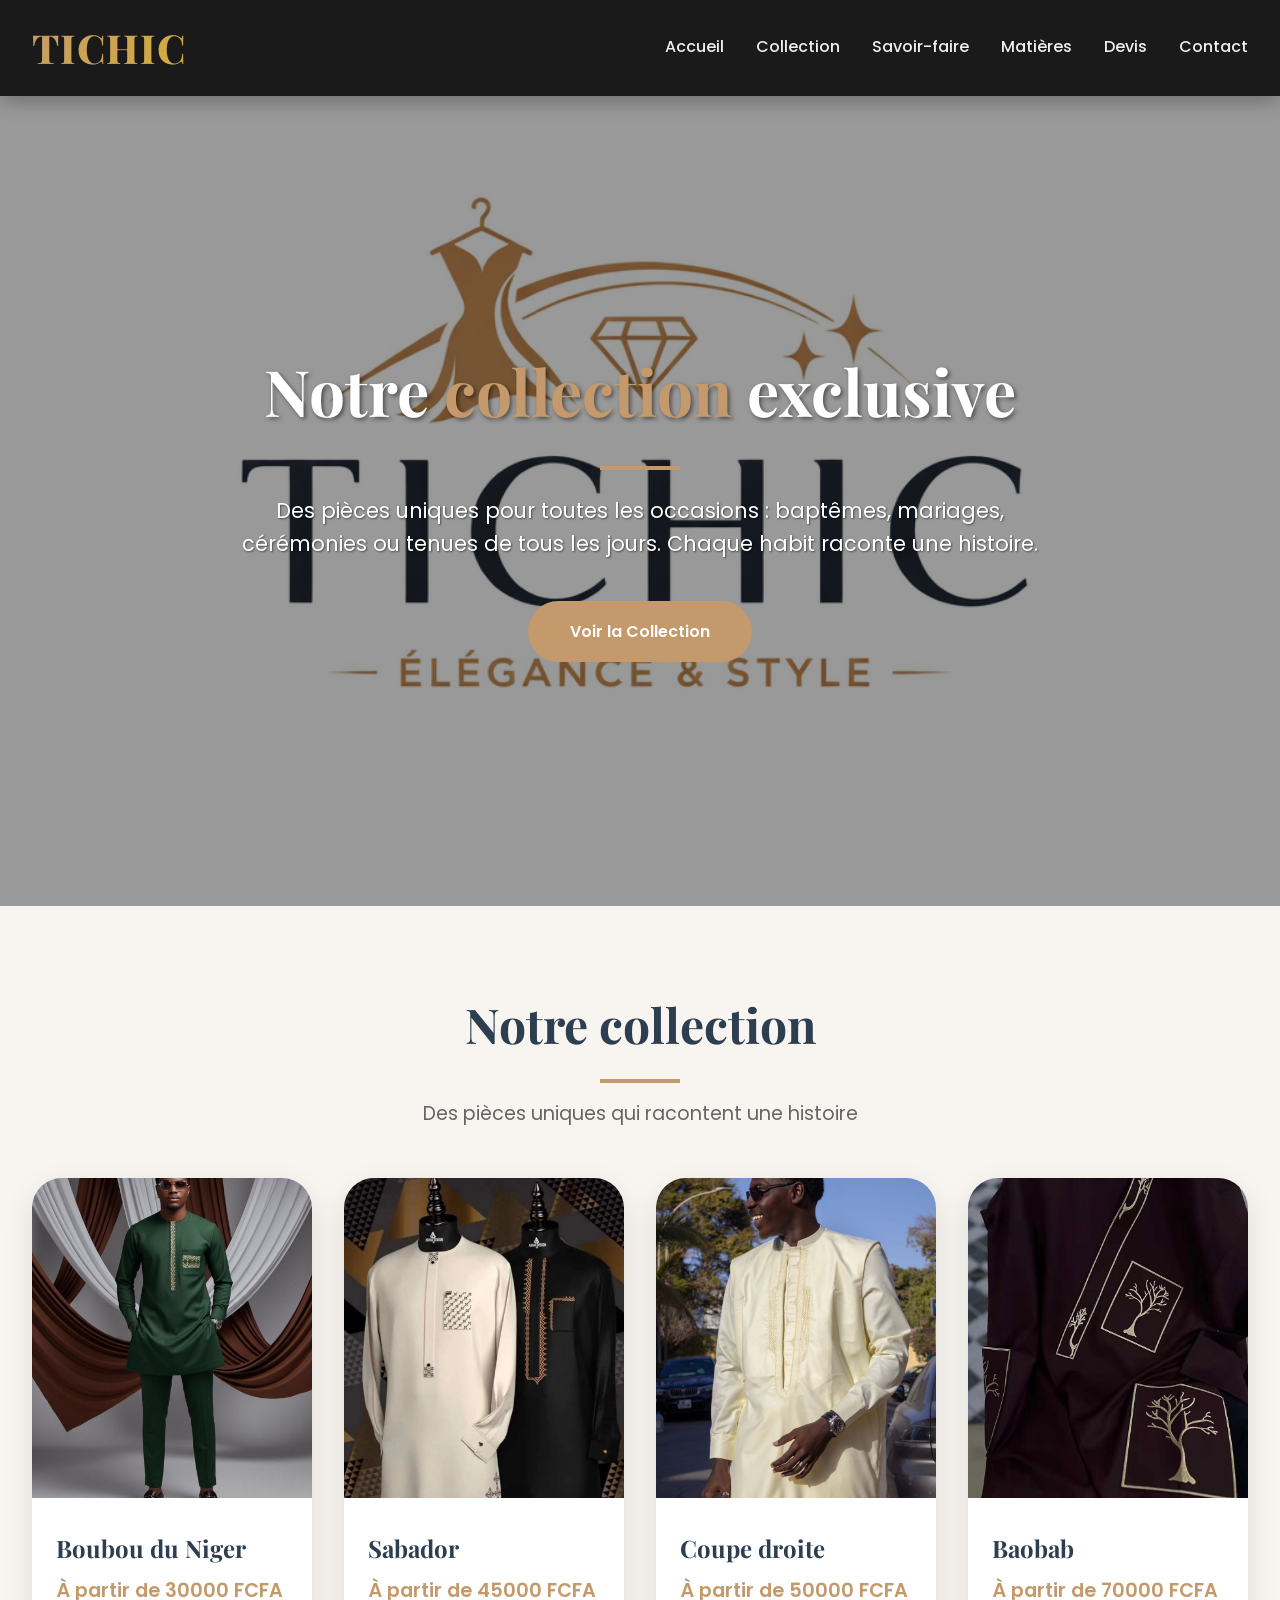
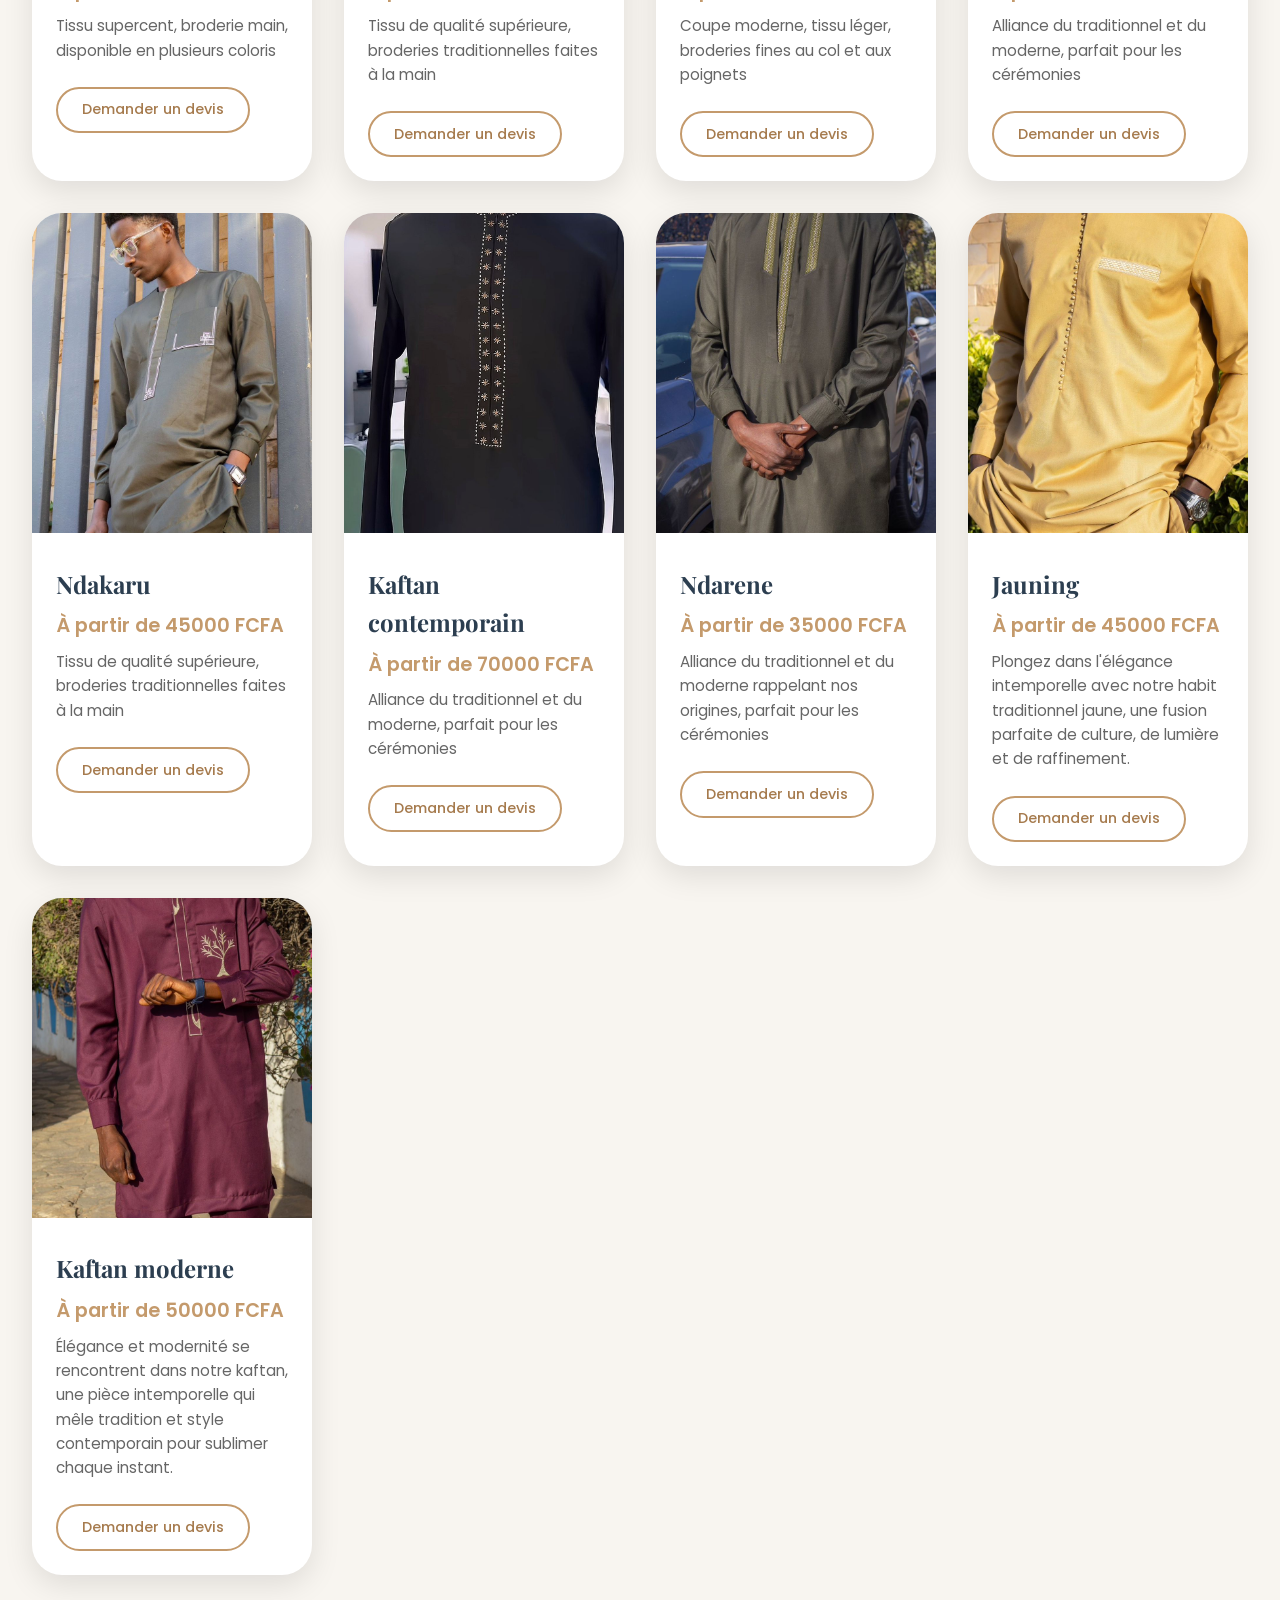
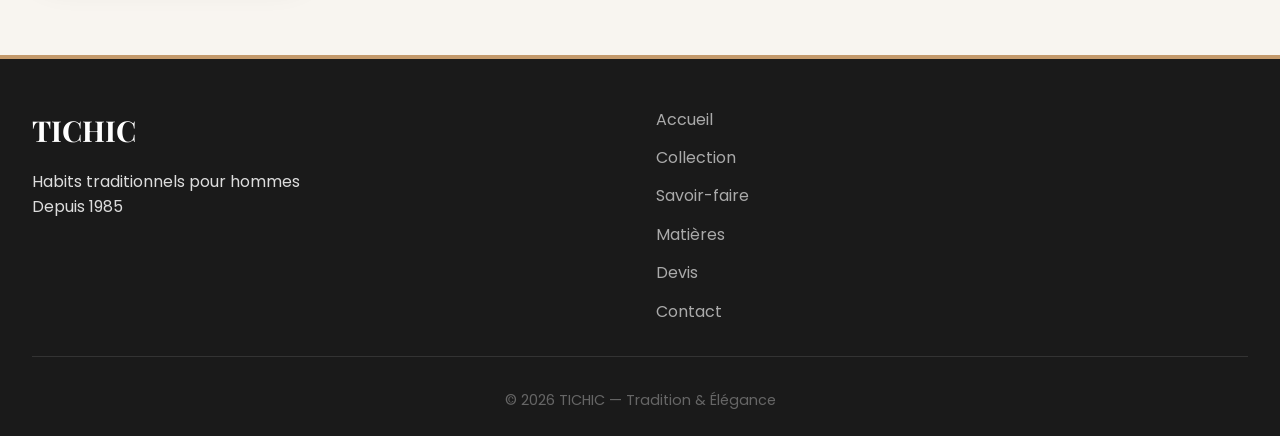
<file: collection.html>
<!DOCTYPE html>
<html lang="fr">
<head>
  <meta charset="UTF-8">
  <meta name="viewport" content="width=device-width, initial-scale=1.0">
  <title>TICHIC - Collection</title>
  <link rel="stylesheet" href="style.css">
  <link rel="preconnect" href="https://fonts.googleapis.com">
  <link rel="preconnect" href="https://fonts.gstatic.com" crossorigin>
  <link href="https://fonts.googleapis.com/css2?family=Playfair+Display:wght@400;600;700&family=Poppins:wght@300;400;500;600&display=swap" rel="stylesheet">
</head>
<body>
  <header>
    <div class="logo">TICHIC</div>
    <nav>
      <a href="index.html">Accueil</a>
      <a href="collection.html">Collection</a>
      <a href="savoir-faire.html">Savoir-faire</a>
      <a href="matieres.html">Matières</a>
      <a href="landing.html">Devis</a>
      <a href="contact.html">Contact</a>
    </nav>
  </header>
    <!-- HERO COLLECTION -->
  <section class="hero">
    <div class="hero-overlay"></div>
    <div class="hero-content">
      <h2>Notre <span class="accent">collection</span> exclusive</h2>
      <p>Des pièces uniques pour toutes les occasions : baptêmes, mariages, cérémonies ou tenues de tous les jours. Chaque habit raconte une histoire.</p>
      <a href="#collection" class="btn-primary">Voir la Collection</a>
    </div>
  </section>

  <section class="collection" id="collection">
    <h2>Notre collection</h2>
    <p class="section-subtitle">Des pièces uniques qui racontent une histoire</p>
  

    <div class="collection-grid">
      <div class="product-card">
        <img src="image/WhatsApp Image 2026-03-08 at 16.15.51.jpeg" alt="Boubou traditionnel">
        <div class="product-info">
          <h3>Boubou du Niger</h3>
          <p class="product-price">À partir de 30000 FCFA</p>
          <p class="product-desc">Tissu supercent, broderie main, disponible en plusieurs coloris</p>
          <a href="landing.html" class="btn-secondary">Demander un devis</a>
        </div>
      </div>
      
      <div class="product-card">
        <img src="image/WhatsApp Image 2026-03-08 at 16.15.52.jpeg" alt="Sabador">
        <div class="product-info">
          <h3>Sabador</h3>
          <p class="product-price">À partir de 45000 FCFA</p>
          <p class="product-desc">Tissu de qualité supérieure, broderies traditionnelles faites à la main</p>
          <a href="landing.html" class="btn-secondary">Demander un devis</a>
        </div>
      </div>
      
      <div class="product-card">
        <img src="image/WhatsApp Image 2026-03-13 at 17.51.15.jpeg" alt="Coupe droite">
        <div class="product-info">
          <h3>Coupe droite</h3>
          <p class="product-price">À partir de 50000 FCFA</p>
          <p class="product-desc">Coupe moderne, tissu léger, broderies fines au col et aux poignets</p>
          <a href="landing.html" class="btn-secondary">Demander un devis</a>
        </div>
      </div>
      
      <div class="product-card">
        <img src="image/WhatsApp Image 2026.jpeg" alt="Baobab">
        <div class="product-info">
          <h3>Baobab</h3>
          <p class="product-price">À partir de 70000 FCFA</p>
          <p class="product-desc">Alliance du traditionnel et du moderne, parfait pour les cérémonies</p>
          <a href="landing.html" class="btn-secondary">Demander un devis</a>
        </div>
        </div>

      <div class="product-card">
         <img src="image/WhatsApp Image 2026-03-13 at 17.51.17.jpeg" alt="Ndakaru">
        <div class="product-info">
          <h3>Ndakaru</h3>
          <p class="product-price">À partir de 45000 FCFA</p>
          <p class="product-desc">Tissu de qualité supérieure, broderies traditionnelles faites à la main</p>
          <a href="landing.html" class="btn-secondary">Demander un devis</a>
        </div>  
      </div>

        <div class="product-card">
         <img src="image/WhatsApp Image 2026-03-08 a.jpeg" alt="Kaftan moderne">
        <div class="product-info">
          <h3>Kaftan contemporain</h3>
          <p class="product-price">À partir de 70000 FCFA</p>
          <p class="product-desc">Alliance du traditionnel et du moderne, parfait pour les cérémonies</p>
          <a href="contact.html" class="btn-secondary">Demander un devis</a>  
        </div>
        </div>
        
      <div class="product-card">
         <img src="image/WhatsApp Image 2026-03-13 at 17.51.1.jpeg" alt="Ndarene">
        <div class="product-info">
          <h3>Ndarene</h3>
          <p class="product-price">À partir de 35000 FCFA</p>
          <p class="product-desc">Alliance du traditionnel et du moderne rappelant nos origines, parfait pour les cérémonies</p>
          <a href="landing.html" class="btn-secondary">Demander un devis</a>  
        </div>
        </div>
        
      <div class="product-card">
         <img src="image/WhatsApp Image 2026-03-13 at 17.51..jpeg" alt="Jauning">
        <div class="product-info">
          <h3>Jauning</h3>
          <p class="product-price">À partir de 45000 FCFA</p>
          <p class="product-desc">Plongez dans l'élégance intemporelle avec notre habit traditionnel jaune, une fusion parfaite de culture, de lumière et de raffinement.</p>
          <a href="landing.html" class="btn-secondary">Demander un devis</a>  
        </div>
        </div>
        
      <div class="product-card">
         <img src="image/WhatsApp Image 2026-03-13 at 17.51.jpeg" alt="Kaftan moderne">
        <div class="product-info">
          <h3>Kaftan moderne</h3>
          <p class="product-price">À partir de 50000 FCFA</p>
          <p class="product-desc">Élégance et modernité se rencontrent dans notre kaftan, une pièce intemporelle qui mêle tradition et style contemporain pour sublimer chaque instant.</p>
          <a href="landing.html" class="btn-secondary">Demander un devis</a>  
        </div>
        </div>
        
  </section>

  <footer>
    <div class="footer-content">
      <div class="footer-info">
        <h4>TICHIC</h4>
        <p>Habits traditionnels pour hommes<br>Depuis 1985</p>
      </div>
      <div class="footer-links">
        <a href="index.html">Accueil</a>
        <a href="collection.html">Collection</a>
        <a href="savoir-faire.html">Savoir-faire</a>
        <a href="matieres.html">Matières</a>
        <a href="landing.html">Devis</a>
        <a href="contact.html">Contact</a>
      </div>
    </div>
    <p class="copyright">© 2026 TICHIC — Tradition & Élégance</p>
  </footer>

  <script src="script.js"></script>
</body>
</html>
</file>
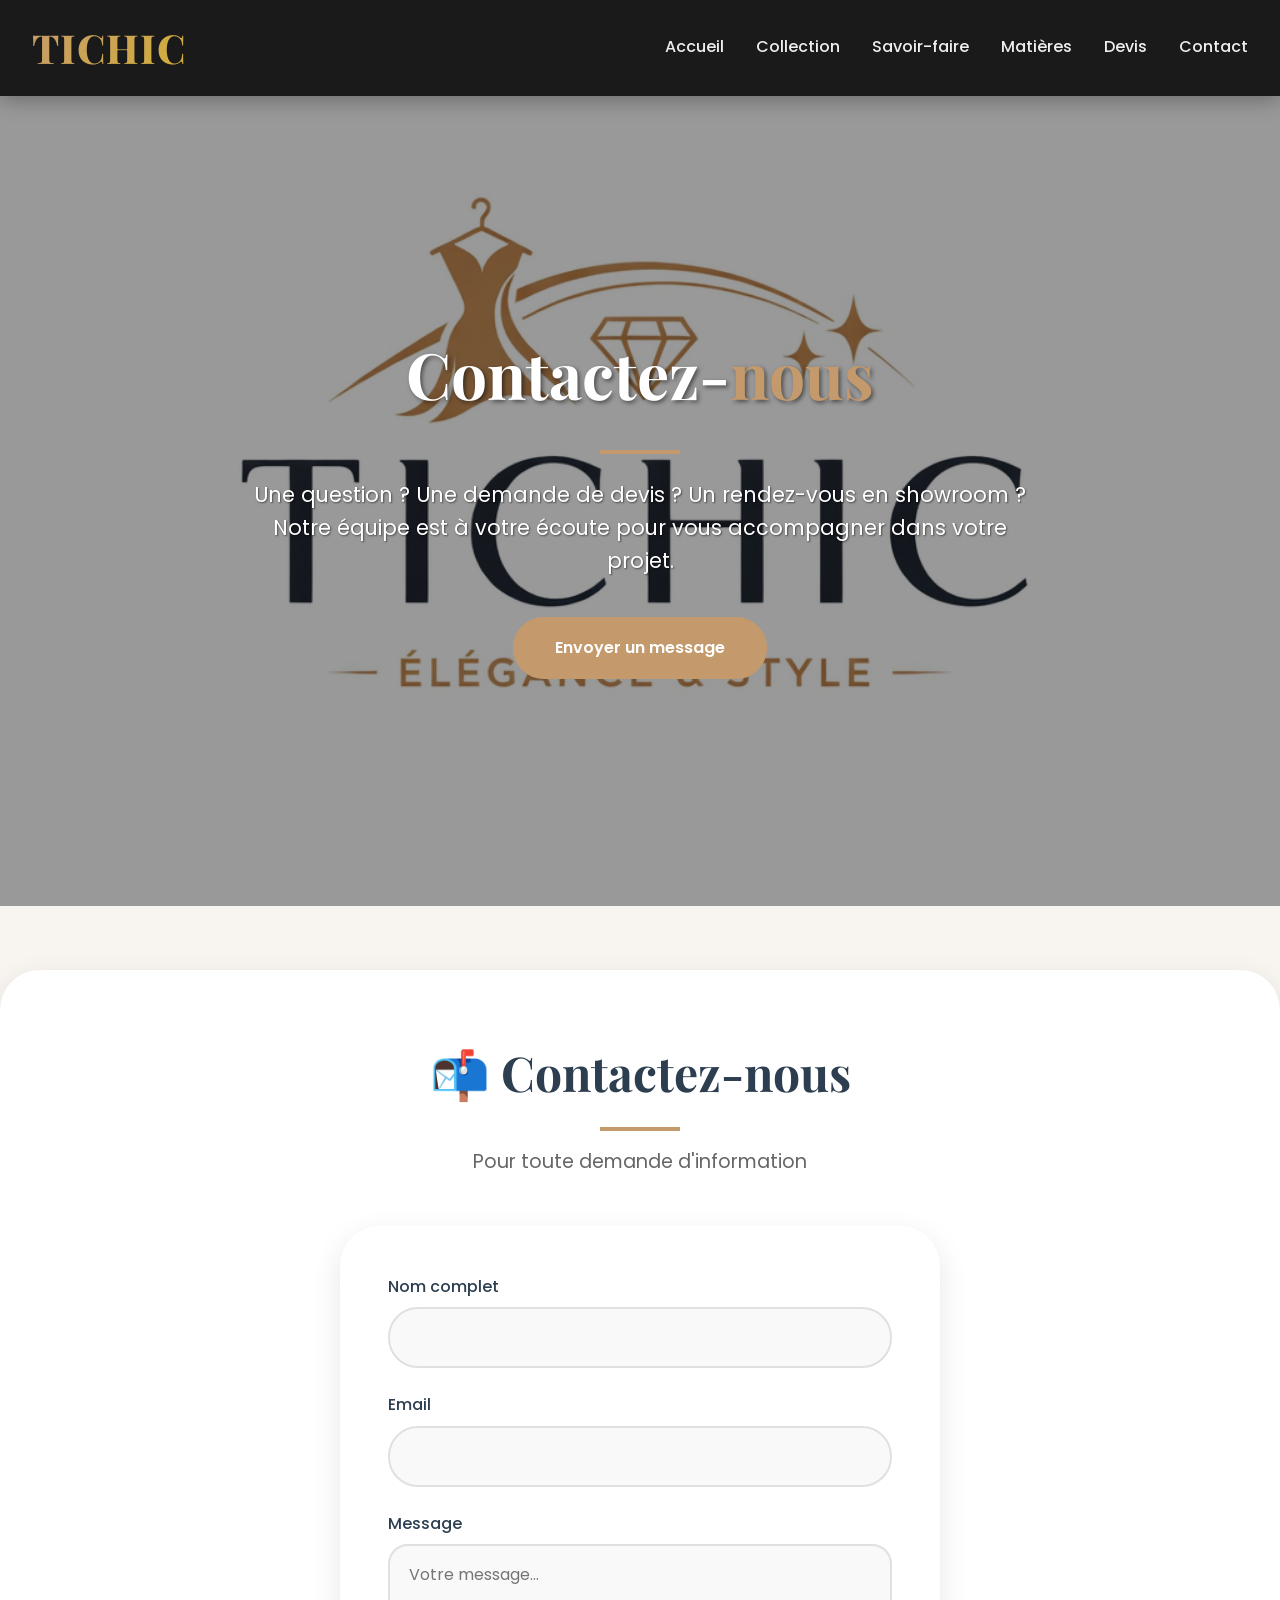
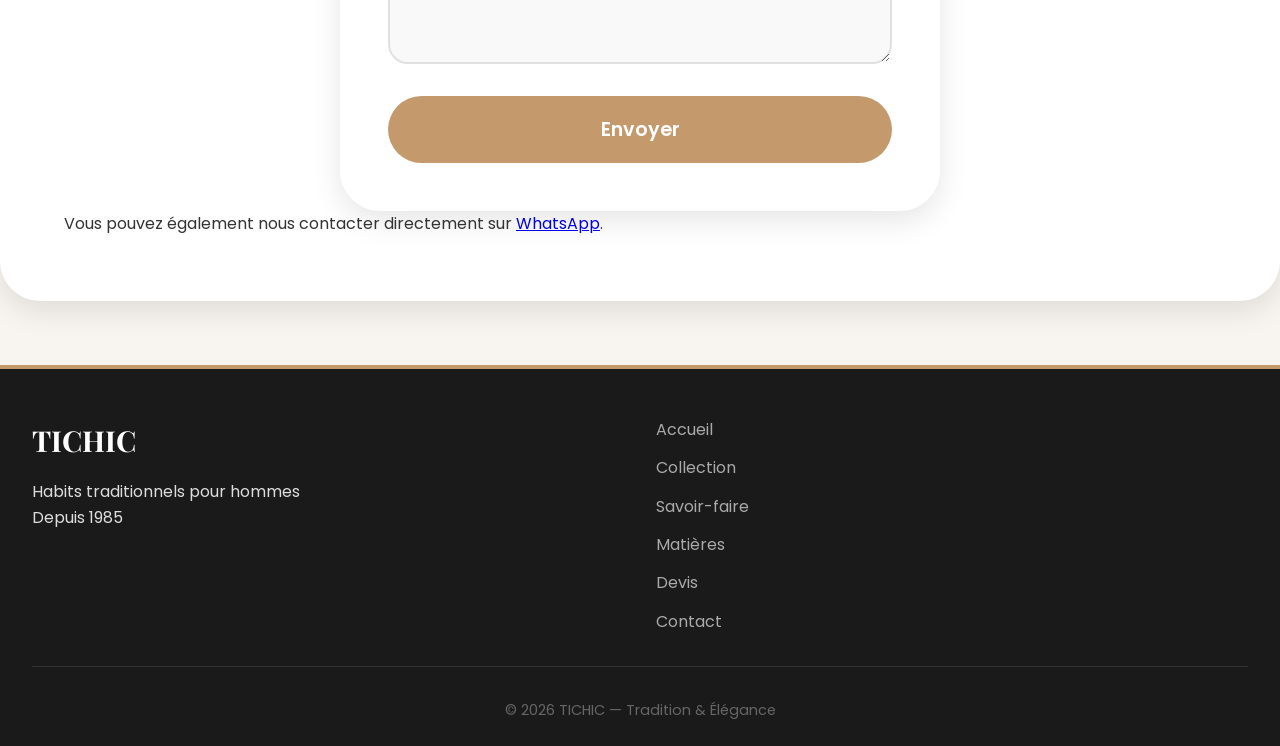
<file: contact.html>
<!DOCTYPE html>
<html lang="fr">
<head>
  <meta charset="UTF-8">
  <meta name="viewport" content="width=device-width, initial-scale=1.0">
  <title>TICHIC - Contact</title>
  <link rel="stylesheet" href="style.css">
  <link rel="preconnect" href="https://fonts.googleapis.com">
  <link rel="preconnect" href="https://fonts.gstatic.com" crossorigin>
  <link href="https://fonts.googleapis.com/css2?family=Playfair+Display:wght@400;600;700&family=Poppins:wght@300;400;500;600&display=swap" rel="stylesheet">
</head>
<body>
  <header>
    <div class="logo">TICHIC</div>
    <nav>
      <a href="index.html">Accueil</a>
      <a href="collection.html">Collection</a>
      <a href="savoir-faire.html">Savoir-faire</a>
      <a href="matieres.html">Matières</a>
      <a href="landing.html">Devis</a>
      <a href="contact.html" class="active">Contact</a>
    </nav>
  </header>

  <!-- HERO CONTACT -->
  <section class="hero">
    <div class="hero-overlay"></div>
    <div class="hero-content">
      <h2>Contactez-<span class="accent">nous</span></h2>
      <p>Une question ? Une demande de devis ? Un rendez-vous en showroom ? Notre équipe est à votre écoute pour vous accompagner dans votre projet.</p>
      <a href="#formulaire-contact" class="btn-primary">Envoyer un message</a>
    </div>
  </section>

  <!-- SECTION CONTACT -->
  <section class="contact">  <!-- Changé: "Contact" → "contact" (minuscule) -->
    <h2>📬 Contactez-nous</h2>
    <p class="section-subtitle">Pour toute demande d'information </p>

    <div class="form-container">
      <form id="formulaire-contact">
        <div class="form-group">
          <label>Nom complet</label>
          <input type="text" required>
        </div>
        <div class="form-group">
          <label>Email</label>
          <input type="email" required>
        </div>
        <div class="form-group">
          <label>Message</label>
          <textarea placeholder="Votre message..." required></textarea>
        </div>
        <button type="submit">Envoyer</button>
      </form>
      <div id="message-contact" class="feedback-message"></div>
    </div>
    <div class="whatsapp-contact">
    <p>Vous pouvez également nous contacter directement sur <a href="https://wa.me/221771234567" target="_blank">WhatsApp</a>.</p>
  </div>
  </section>  <!-- FIN de la section contact -->

  <footer id="main-footer">
    <div class="footer-content">
      <div class="footer-info">
        <h4>TICHIC</h4>
        <p>Habits traditionnels pour hommes<br>Depuis 1985</p>
      </div>
      <div class="footer-links">
        <a href="index.html">Accueil</a>
        <a href="collection.html">Collection</a>
        <a href="savoir-faire.html">Savoir-faire</a>
        <a href="matieres.html">Matières</a>
        <a href="landing.html">Devis</a>
        <a href="contact.html">Contact</a>
      </div>
    </div>
    <p class="copyright">© 2026 TICHIC — Tradition & Élégance</p>
  </footer>

  <script src="script.js"></script>
</body>
</html>
</file>
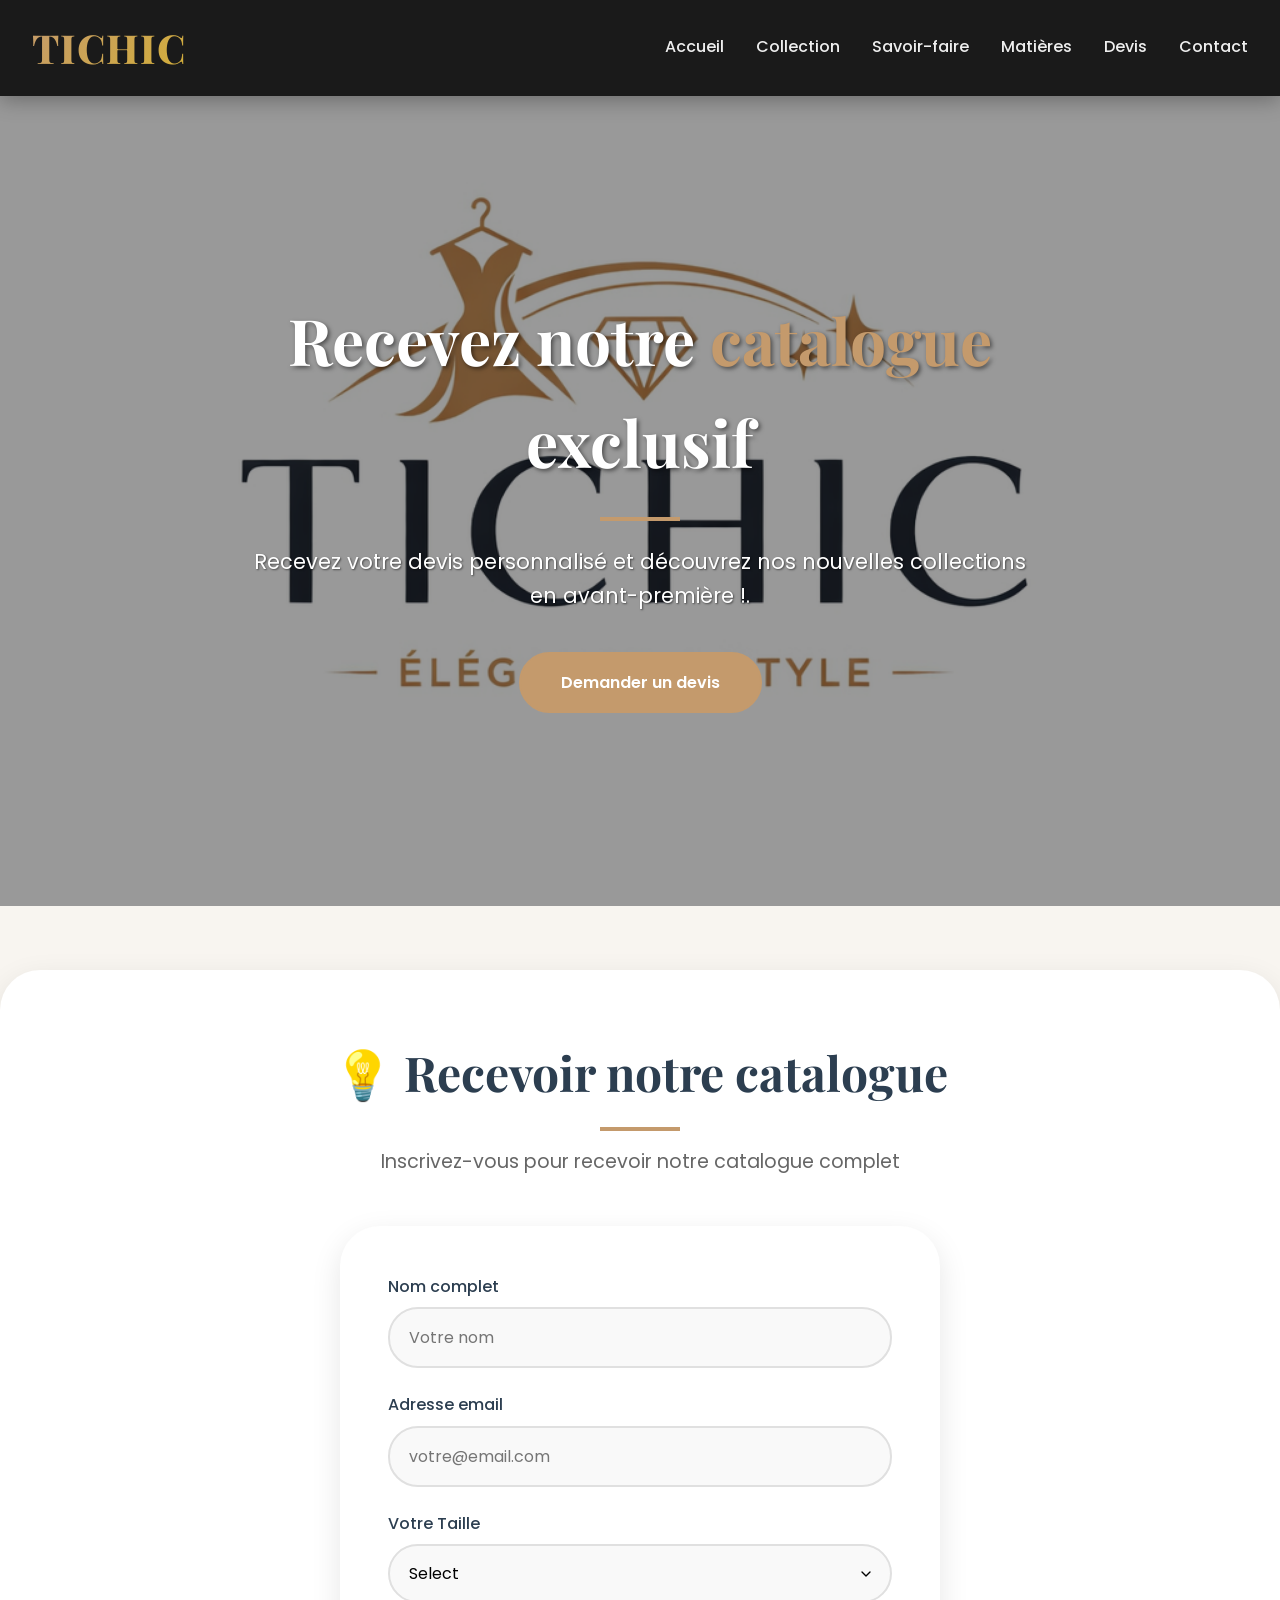
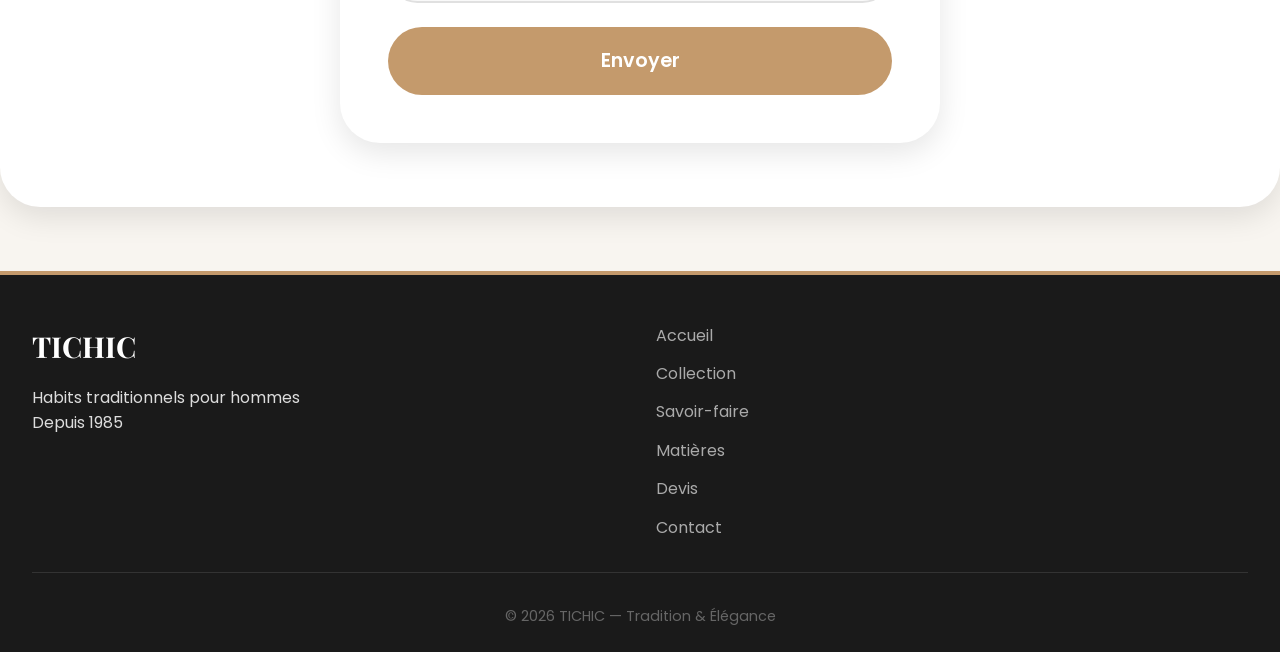
<file: landing.html>
<!DOCTYPE html>
<html lang="fr">
<head>
  <meta charset="UTF-8">
  <meta name="viewport" content="width=device-width, initial-scale=1.0">
  <title>TICHIC - Inscription</title>
  <link rel="stylesheet" href="style.css">
  <link rel="preconnect" href="https://fonts.googleapis.com">
  <link rel="preconnect" href="https://fonts.gstatic.com" crossorigin>
  <link href="https://fonts.googleapis.com/css2?family=Playfair+Display:wght@400;600;700&family=Poppins:wght@300;400;500;600&display=swap" rel="stylesheet">
</head>
<body>
  <header>
    <div class="logo">TICHIC</div>
    <nav>
      <a href="index.html">Accueil</a>
      <a href="collection.html">Collection</a>
      <a href="savoir-faire.html">Savoir-faire</a>
      <a href="matieres.html">Matières</a>
      <a href="landing.html" class="active">Devis</a>
      <a href="contact.html">Contact</a>
    </nav>
  </header>

  <!-- HERO INSCRIPTION -->
  <section class="hero">
    <div class="hero-overlay"></div>
    <div class="hero-content">
      <h2>Recevez notre <span class="accent">catalogue</span> exclusif</h2>
      <p>Recevez votre devis personnalisé et découvrez nos nouvelles collections en avant-première !.</p>
      <a href="#formulaire-devis" class="btn-primary">Demander un devis</a>
    </div>
  </section>

  <!-- SECTION UNIQUE LANDING (fusionnée) -->
  <section class="landing">
    <h2>💡 Recevoir notre catalogue</h2>
    <p class="section-subtitle">Inscrivez-vous pour recevoir notre catalogue complet</p>

    <div class="form-container">
      <form id="formulaire-devis">
        <div class="form-group">
          <label>Nom complet</label>
          <input type="text" placeholder="Votre nom" required>
        </div>
        <div class="form-group">
          <label>Adresse email</label>
          <input type="email" placeholder="votre@email.com" required>
        </div>
        <div class="form-group">
          <label>Votre Taille</label>
          <select>
            <option>Select</option>
            <option>S - 36/38</option>
            <option>M - 40/42</option>
            <option>L - 44/46</option>
            <option>XL - 48/50</option>
            <option>XXL - 52/54</option>
          </select>
        </div>
        <button type="submit">Envoyer</button>
      </form>
      <div id="message-inscription" class="feedback-message"></div>
    </div>
  </section>

  <footer>
    <div class="footer-content">
      <div class="footer-info">
        <h4>TICHIC</h4>
        <p>Habits traditionnels pour hommes<br>Depuis 1985</p>
      </div>
      <div class="footer-links">
        <a href="index.html">Accueil</a>
        <a href="collection.html">Collection</a>
        <a href="savoir-faire.html">Savoir-faire</a>
        <a href="matieres.html">Matières</a>
        <a href="landing.html">Devis</a>
        <a href="contact.html">Contact</a>
      </div>
    </div>
    <p class="copyright">© 2026 TICHIC — Tradition & Élégance</p>
  </footer>

  <script src="script.js"></script>
</body>
</html>
</file>
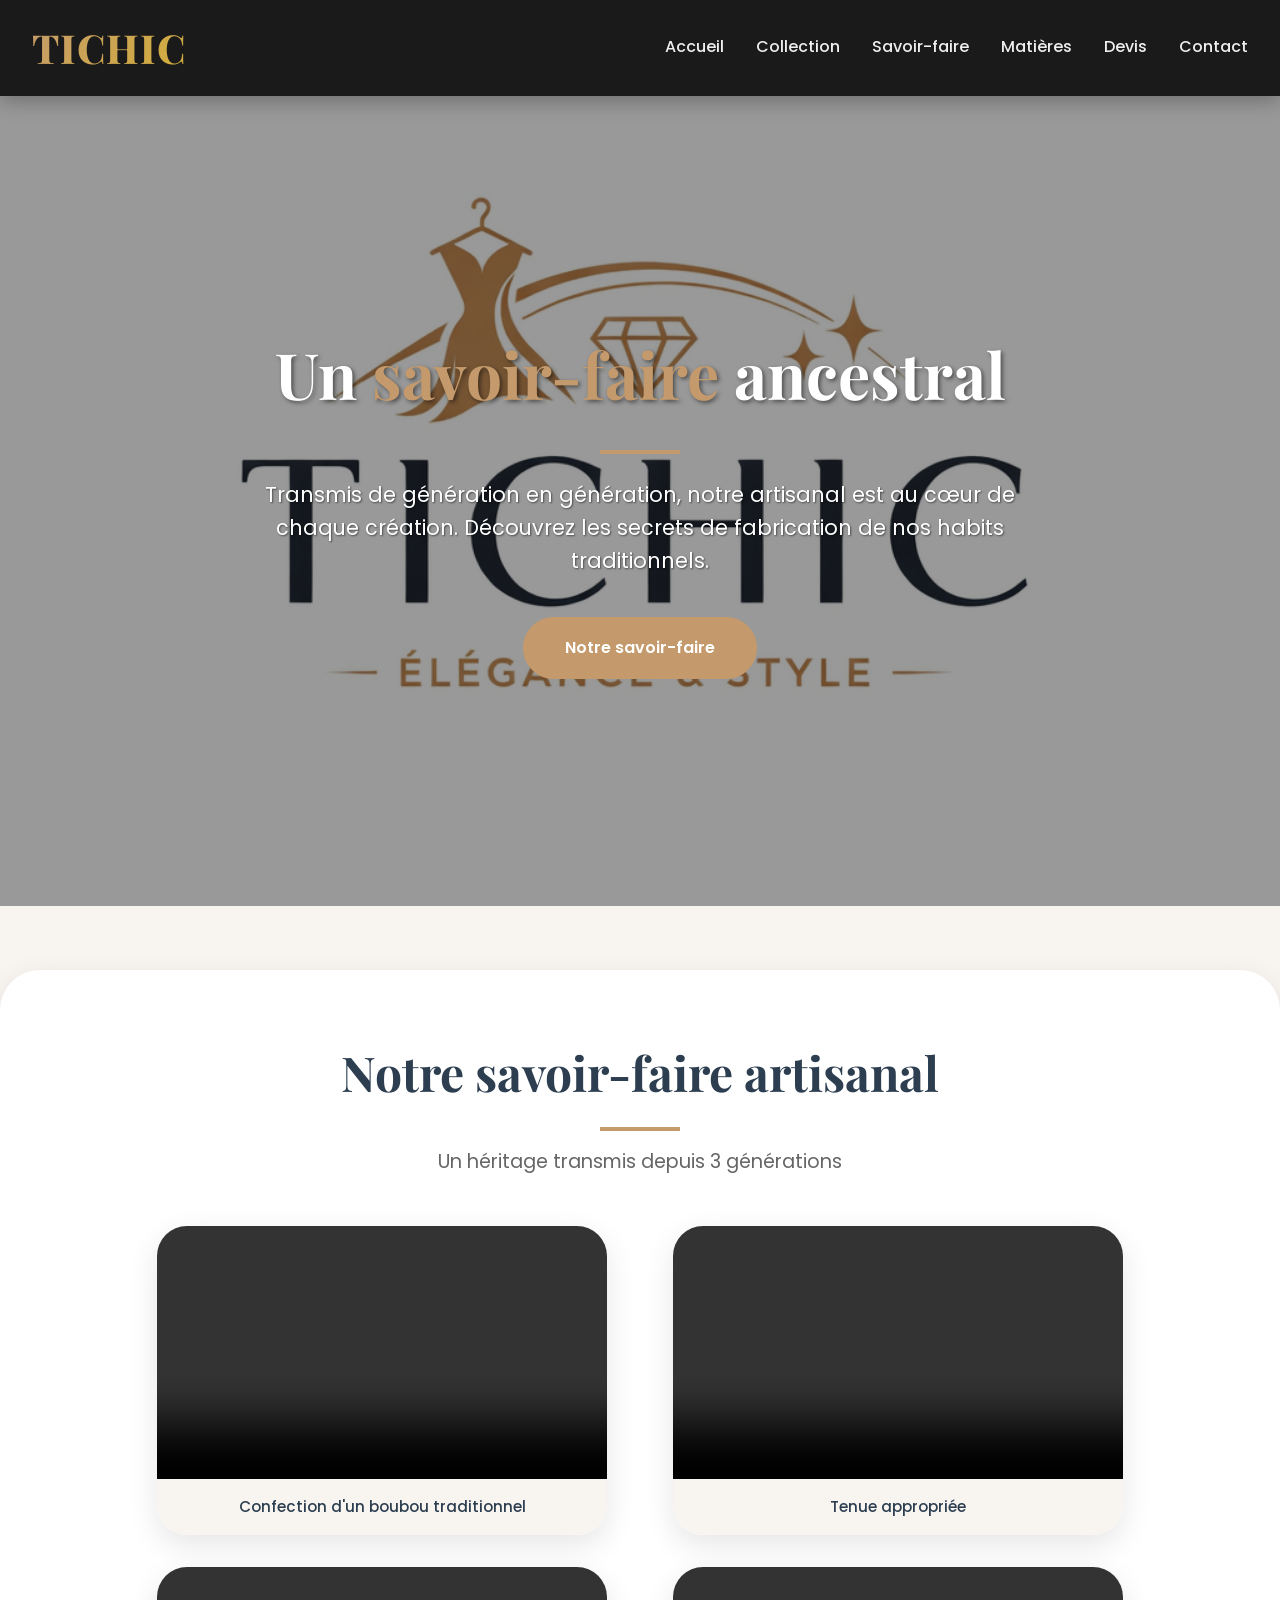
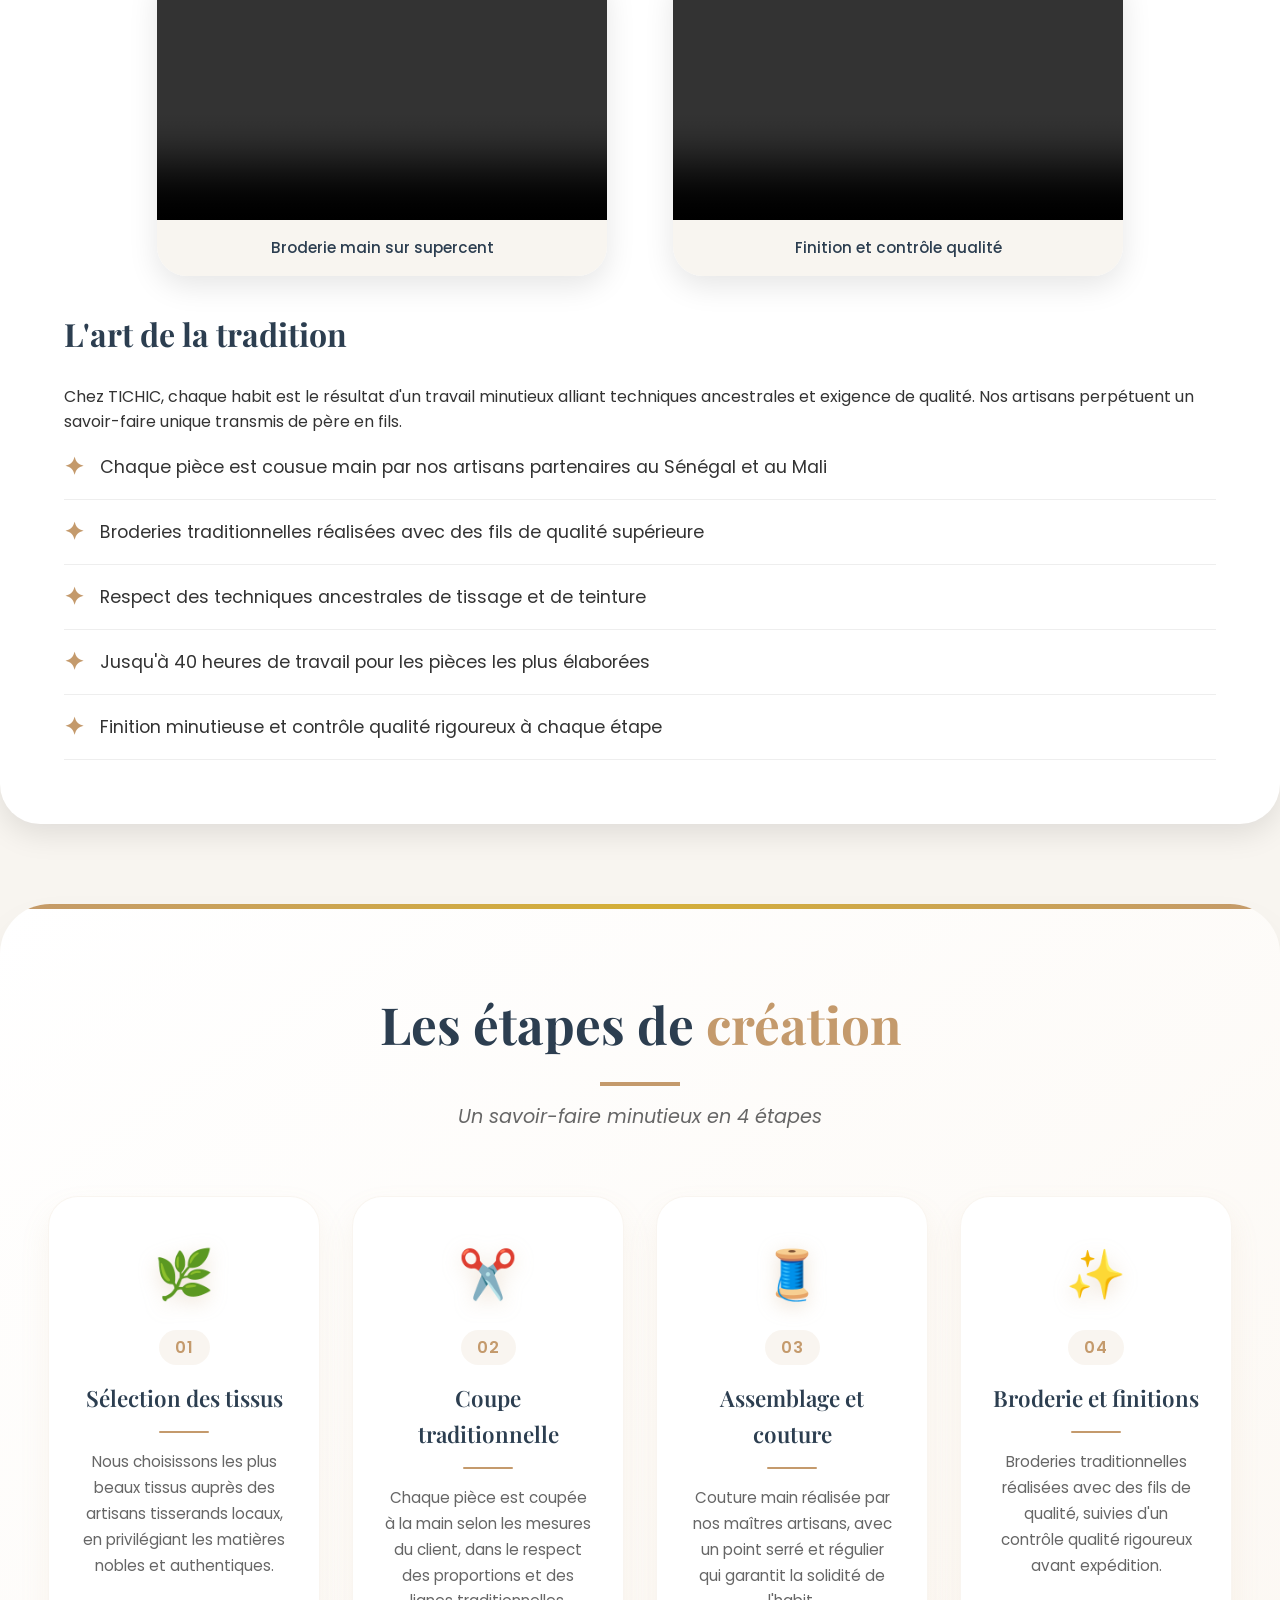
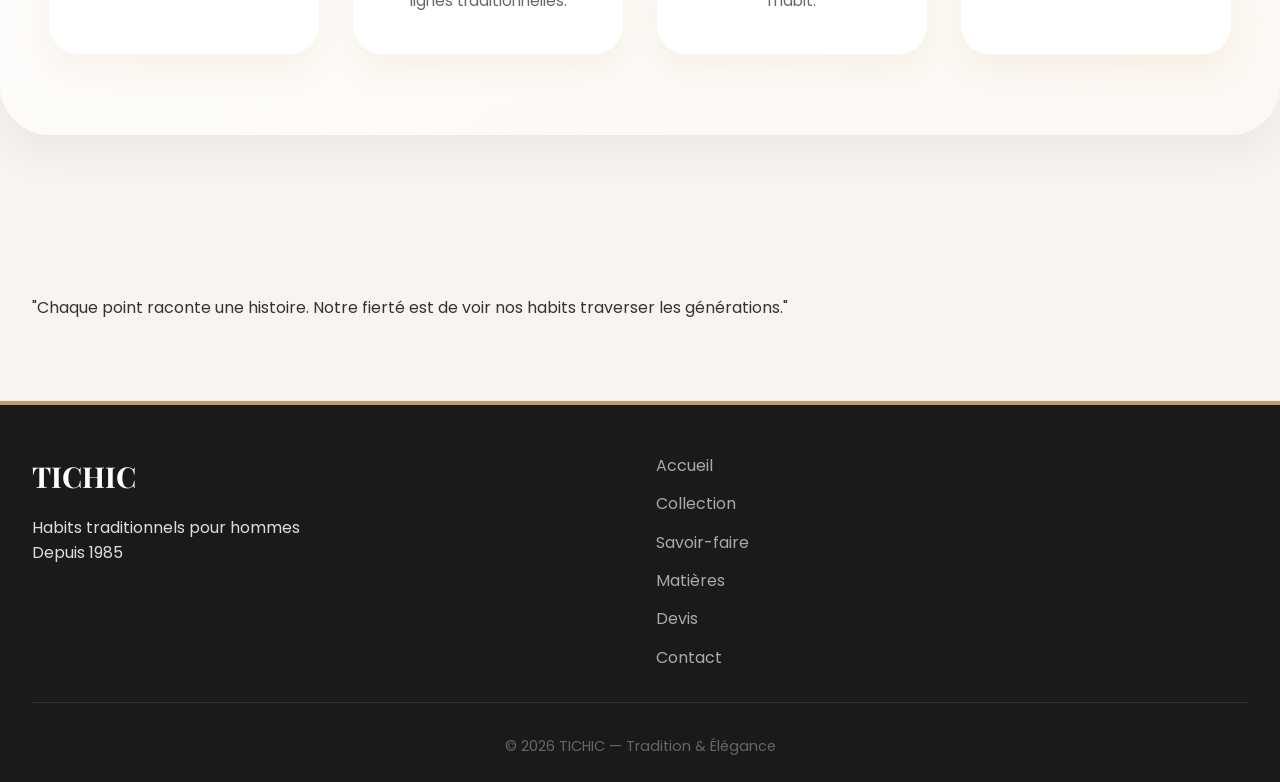
<file: savoir-faire.html>
<!DOCTYPE html>
<html lang="fr">
<head>
  <meta charset="UTF-8">
  <meta name="viewport" content="width=device-width, initial-scale=1.0">
  <title>TICHIC - Savoir-faire artisanal</title>
  <link rel="stylesheet" href="style.css">
  <link rel="preconnect" href="https://fonts.googleapis.com">
  <link rel="preconnect" href="https://fonts.gstatic.com" crossorigin>
  <link href="https://fonts.googleapis.com/css2?family=Playfair+Display:wght@400;600;700&family=Poppins:wght@300;400;500;600&display=swap" rel="stylesheet">
</head>
<body>
  <header>
    <div class="logo">TICHIC</div>
    <nav>
      <a href="index.html">Accueil</a>
      <a href="collection.html">Collection</a>
      <a href="savoir-faire.html" class="active">Savoir-faire</a>
      <a href="matieres.html">Matières</a>
      <a href="landing.html">Devis</a>
      <a href="contact.html">Contact</a>
    </nav>
  </header>

  <!-- HERO SAVOIR-FAIRE -->
  <section class="hero">
    <div class="hero-overlay"></div>
    <div class="hero-content">
      <h2>Un <span class="accent">savoir-faire</span> ancestral</h2>
      <p>Transmis de génération en génération, notre artisanal est au cœur de chaque création. Découvrez les secrets de fabrication de nos habits traditionnels.</p>
      <a href="#savoir-faire" class="btn-primary">Notre savoir-faire</a>
    </div>
  </section>

  <!-- SECTION PRINCIPALE SAVOIR-FAIRE -->
  <section class="savoir-faire" id="savoir-faire">
    <h2>Notre savoir-faire artisanal</h2>
    <p class="section-subtitle">Un héritage transmis depuis 3 générations</p>
    
    <!-- VIDÉOS - 2 premières côte à côte -->
    <div class="videos-side-by-side">
      <div class="video-container">
        <video controls muted loop playsinline>
          <source src="image/WhatsApp Video 2026-03-08 at 16.16.21.mp4" type="video/mp4">
          Votre navigateur ne supporte pas la vidéo.
        </video>
        <p class="video-caption">Confection d'un boubou traditionnel</p>
      </div>
      
      <div class="video-container">
        <video controls muted loop playsinline>
          <source src="image/WhatsApp Video 2026-03-08 at 16.16.23.mp4" type="video/mp4">
          Votre navigateur ne supporte pas la vidéo.
        </video>
        <p class="video-caption">Tenue appropriée</p>
      </div>
    </div>

  
    <div class="videos-side-by-side">
      <div class="video-container">
        <video controls muted loop playsinline>
          <source src="image/WhatsApp Video 2026-03-08 at 16.16.32.mp4" type="video/mp4">
          Votre navigateur ne supporte pas la vidéo.
        </video>
        <p class="video-caption">Broderie main sur supercent</p>
      </div>

      <div class="video-container">
        <video controls muted loop playsinline>
          <source src="image/WhatsApp Video 2026-03-08 at 16.16.27.mp4" type="video/mp4">
          Votre navigateur ne supporte pas la vidéo.
        </video>
        <p class="video-caption">Finition et contrôle qualité</p>
      </div>
    </div>
    
    <!-- TEXTE DESCRIPTIF -->
    <div class="feature-text">
      <h3>L'art de la tradition</h3>
      <p>Chez TICHIC, chaque habit est le résultat d'un travail minutieux alliant techniques ancestrales et exigence de qualité. Nos artisans perpétuent un savoir-faire unique transmis de père en fils.</p>
      
      <ul class="feature-list">
        <li>Chaque pièce est cousue main par nos artisans partenaires au Sénégal et au Mali</li>
        <li>Broderies traditionnelles réalisées avec des fils de qualité supérieure</li>
        <li>Respect des techniques ancestrales de tissage et de teinture</li>
        <li>Jusqu'à 40 heures de travail pour les pièces les plus élaborées</li>
        <li>Finition minutieuse et contrôle qualité rigoureux à chaque étape</li>
      </ul>
    </div>
  </section>

  <!-- SECTION PROCESSUS -->
<section class="process-section">
  <h2>Les étapes de <span class="accent">création</span></h2>
  <p class="section-subtitle">Un savoir-faire minutieux en 4 étapes</p>
  
  <div class="process-steps">
    
    <!-- Étape 1 -->
    <div class="step">
      <div class="step-icon">🌿</div>
      <div class="step-number">01</div>
      <h3>Sélection des tissus</h3>
      <p>Nous choisissons les plus beaux tissus auprès des artisans tisserands locaux, en privilégiant les matières nobles et authentiques.</p>
      <div class="step-line"></div>
    </div>
    
    <!-- Étape 2 -->
    <div class="step">
      <div class="step-icon">✂️</div>
      <div class="step-number">02</div>
      <h3>Coupe traditionnelle</h3>
      <p>Chaque pièce est coupée à la main selon les mesures du client, dans le respect des proportions et des lignes traditionnelles.</p>
      <div class="step-line"></div>
    </div>
    
    <!-- Étape 3 -->
    <div class="step">
      <div class="step-icon">🧵</div>
      <div class="step-number">03</div>
      <h3>Assemblage et couture</h3>
      <p>Couture main réalisée par nos maîtres artisans, avec un point serré et régulier qui garantit la solidité de l'habit.</p>
      <div class="step-line"></div>
    </div>
    
    <!-- Étape 4 -->
    <div class="step">
      <div class="step-icon">✨</div>
      <div class="step-number">04</div>
      <h3>Broderie et finitions</h3>
      <p>Broderies traditionnelles réalisées avec des fils de qualité, suivies d'un contrôle qualité rigoureux avant expédition.</p>
      <div class="step-line"></div>
    </div>
    
  </div>
</section>
  <!-- CITATION ARTISAN -->
  <section class="testimonial">
    <div class="testimonial-content">
      <p class="quote">"Chaque point raconte une histoire. Notre fierté est de voir nos habits traverser les générations."</p>
    </div>
  </section>

  <!-- FOOTER -->
  <footer>
    <div class="footer-content">
      <div class="footer-info">
        <h4>TICHIC</h4>
        <p>Habits traditionnels pour hommes<br>Depuis 1985</p>
      </div>
      <div class="footer-links">
        <a href="index.html">Accueil</a>
        <a href="collection.html">Collection</a>
        <a href="savoir-faire.html">Savoir-faire</a>
        <a href="matieres.html">Matières</a>
        <a href="landing.html">Devis</a>
        <a href="contact.html">Contact</a>
      </div>
    </div>
    <p class="copyright">© 2026 TICHIC — Tradition & Élégance</p>
  </footer>

  <script src="script.js"></script>
</body>
</html>
</file>
<file: style.css>
/* ===== RESET & VARIABLES ===== */
:root {
  --primary: #c49a6c;
  --primary-dark: #a67b4e;
  --secondary: #2c3e50;
  --dark: #1a1a1a;
  --light: #f8f5f0;
  --accent: #d4af37;
  --text: #333333;
  --text-light: #666666;
  --white: #ffffff;
  --shadow: 0 10px 30px rgba(0,0,0,0.1);
  --transition: all 0.3s ease;
}

* {
  margin: 0;
  padding: 0;
  box-sizing: border-box;
}

body {
  font-family: 'Poppins', sans-serif;
  background: var(--light);
  color: var(--text);
  line-height: 1.6;
  scroll-behavior: smooth;
}

h1, h2, h3, h4 {
  font-family: 'Playfair Display', serif;
  font-weight: 700;
}

/* ===== HEADER ===== */
header {
  background: var(--dark);
  color: var(--white);
  padding: 1rem 2rem;
  display: flex;
  flex-wrap: wrap;
  align-items: center;
  justify-content: space-between;
  position: sticky;
  top: 0;
  z-index: 100;
  box-shadow: 0 4px 20px rgba(0,0,0,0.3);
}

.logo {
  font-size: 2.5rem;
  font-weight: 800;
  font-family: 'Playfair Display', serif;
  background: linear-gradient(135deg, var(--primary), var(--accent));
  -webkit-background-clip: text;
  -webkit-text-fill-color: transparent;
  background-clip: text;
  letter-spacing: 1px;
}

nav {
  display: flex;
  gap: 2rem;
}

nav a {
  color: #eee;
  text-decoration: none;
  font-weight: 500;
  font-size: 1rem;
  transition: var(--transition);
  padding: 0.4rem 0;
  border-bottom: 2px solid transparent;
}

nav a:hover {
  color: var(--primary);
  border-bottom-color: var(--primary);
}

/* ===== BOUTONS ===== */
.btn-primary {
  display: inline-block;
  background: var(--primary);
  color: var(--white);
  padding: 1rem 2.5rem;
  border-radius: 50px;
  text-decoration: none;
  font-weight: 600;
  transition: var(--transition);
  border: 2px solid var(--primary);
}

.btn-primary:hover {
  background: transparent;
  color: var(--white);
  border-color: var(--white);
}

.btn-secondary {
  display: inline-block;
  background: transparent;
  color: var(--primary-dark);
  padding: 0.6rem 1.5rem;
  border-radius: 30px;
  text-decoration: none;
  font-weight: 500;
  transition: var(--transition);
  border: 2px solid var(--primary);
  font-size: 0.9rem;
}

.btn-secondary:hover {
  background: var(--primary);
  color: var(--white);
}

/* ===== SECTIONS ===== */
section {
  max-width: 1280px;
  margin: 0 auto;
  padding: 5rem 2rem;
  scroll-margin-top: 5rem;
}

h2 {
  font-size: 3rem;
  font-weight: 700;
  margin-bottom: 1rem;
  color: var(--secondary);
  position: relative;
  text-align: center;
}

h2:after {
  content: '';
  display: block;
  width: 80px;
  height: 4px;
  background: var(--primary);
  margin: 1rem auto;
}

.section-subtitle {
  text-align: center;
  font-size: 1.2rem;
  color: var(--text-light);
  margin-bottom: 3rem;
}

.accent {
  color: var(--primary);
}

/* ===== HERO AVEC VOTRE IMAGE DE FOND ===== */
.hero {
  position: relative;
  /* Utilisation de votre image en base64 */
  background-image: url('image/image.png');
  background-size: cover;
  background-position: center;
  background-repeat: no-repeat;
  min-height: 90vh;
  display: flex;
  align-items: center;
  justify-content: center;
  text-align: center;
  color: var(--white);
  padding: 0 2rem;
  margin: 0;
  max-width: 100%;
  border-radius: 0;
}

.hero-overlay {
  position: absolute;
  top: 0;
  left: 0;
  width: 100%;
  height: 100%;
  background: rgba(0, 0, 0, 0.4);
  z-index: 1;
}

.hero-content {
  position: relative;
  z-index: 2;
  max-width: 800px;
}

.hero-content h2 {
  color: var(--white);
  font-size: 4rem;
  margin-bottom: 1.5rem;
  text-shadow: 2px 2px 4px rgba(0,0,0,0.5);
}

.hero-content h2:after {
  background: var(--primary);
  margin: 1.5rem auto;
}

.hero-content p {
  font-size: 1.3rem;
  margin-bottom: 2.5rem;
  text-shadow: 1px 1px 2px rgba(0,0,0,0.5);
}

/* ===== COLLECTION ===== */
.collection {
  background: var(--light);
}

.collection-grid {
  display: grid;
  grid-template-columns: repeat(auto-fit, minmax(280px, 1fr)); /* CORRIGÉ: 1fr */
  gap: 2rem;
  margin-top: 3rem;
}

.product-card {
  background: var(--white);
  border-radius: 30px;
  overflow: hidden;
  box-shadow: var(--shadow);
  transition: var(--transition);
}

.product-card:hover {
  transform: translateY(-10px);
  box-shadow: 0 20px 40px rgba(196, 154, 108, 0.2);
}

.product-card img {
  width: 100%;
  height: 320px; /* TOUTES LES IMAGES ONT LA MÊME TAILLE */
  object-fit: cover;
  transition: var(--transition);
}

.product-card:hover img {
  transform: scale(1.05);
}

.product-info {
  padding: 1.5rem;
}

.product-info h3 {
  font-size: 1.5rem;
  margin-bottom: 0.5rem;
  color: var(--secondary);
}

.product-price {
  color: var(--primary);
  font-weight: 600;
  font-size: 1.2rem;
  margin-bottom: 0.5rem;
}

.product-desc {
  color: var(--text-light);
  margin-bottom: 1.5rem;
  font-size: 0.95rem;
}

/* ===== FEATURE SECTIONS ===== */
.savoir-faire, .matieres {
  background: var(--white);
  border-radius: 40px;
  padding: 4rem;
  margin: 4rem auto;
  box-shadow: var(--shadow);
}

.feature-container {
  display: flex;
  align-items: center;
  gap: 4rem;
  margin-top: 2rem;
}

.feature-container.reverse {
  flex-direction: row-reverse;
}

.feature-media {
  flex: 1;
  display: flex;
  flex-direction: column;
  gap: 1.5rem;
}

.feature-media img,
.feature-media video {
  width: 100%;
  border-radius: 30px;
  box-shadow: var(--shadow);
  object-fit: cover;
}

.feature-text {
  flex: 1;
}

.feature-text h3 {
  font-size: 2rem;
  margin-bottom: 1.5rem;
  color: var(--secondary);
}

.feature-list {
  list-style: none;
}

.feature-list li {
  padding: 0.8rem 0;
  border-bottom: 1px solid #eee;
  font-size: 1.1rem;
  display: flex;
  align-items: center;
  gap: 1rem;
}

.feature-list li::before {
  content: "✦";
  color: var(--primary);
  font-size: 1.5rem;
  font-weight: bold;
}


/* ===== FORMULAIRES ===== */
.form-container {
  max-width: 600px;
  margin: 3rem auto 0;
  background: var(--white);
  padding: 3rem;
  border-radius: 40px;
  box-shadow: var(--shadow);
}

.form-group {
  margin-bottom: 1.5rem;
  text-align: left;
}

label {
  font-weight: 500;
  display: block;
  margin-bottom: 0.5rem;
  color: var(--secondary);
}

input, textarea, select {
  width: 100%;
  padding: 1rem 1.2rem;
  font-size: 1rem;
  border: 2px solid #e0e0e0;
  border-radius: 30px;
  transition: var(--transition);
  background: #f9f9f9;
  font-family: 'Poppins', sans-serif;
}

textarea {
  border-radius: 20px;
  min-height: 120px;
  resize: vertical;
}

select {
  appearance: none;
  background-image: url("data:image/svg+xml;charset=UTF-8,%3csvg xmlns='http://www.w3.org/2000/svg' viewBox='0 0 24 24' fill='none' stroke='currentColor' stroke-width='2' stroke-linecap='round' stroke-linejoin='round'%3e%3cpolyline points='6 9 12 15 18 9'%3e%3c/polyline%3e%3c/svg%3e");
  background-repeat: no-repeat;
  background-position: right 1rem center;
  background-size: 1em;
}

input:focus, textarea:focus, select:focus {
  border-color: var(--primary);
  outline: none;
  background: var(--white);
  box-shadow: 0 0 0 4px rgba(196, 154, 108, 0.1);
}

button {
  background: var(--primary);
  color: var(--white);
  border: none;
  padding: 1.2rem 2.5rem;
  font-size: 1.2rem;
  font-weight: 600;
  border-radius: 50px;
  cursor: pointer;
  transition: var(--transition);
  width: 100%;
  font-family: 'Poppins', sans-serif;
}

button:hover {
  background: var(--primary-dark);
  transform: translateY(-2px);
  box-shadow: 0 10px 20px rgba(196, 154, 108, 0.3);
}

.feedback-message {
  background: #d4edda;
  padding: 1rem;
  border-radius: 30px;
  margin-top: 1.5rem;
  color: #155724;
  font-weight: 500;
  display: none;
  text-align: center;
}

/* ===== FOOTER ===== */
footer {
  background: var(--dark);
  color: #ddd;
  padding: 3rem 2rem 1.5rem;
  border-top: 4px solid var(--primary);
}

.footer-content {
  max-width: 1280px;
  margin: 0 auto;
  display: grid;
  grid-template-columns: repeat(auto-fit, minmax(250px, 1fr));
  gap: 2rem;
  padding-bottom: 2rem;
  border-bottom: 1px solid #333;
}

.footer-info h4 {
  font-size: 1.8rem;
  color: var(--white);
  margin-bottom: 1rem;
}

.footer-links {
  display: flex;
  flex-direction: column;
  gap: 0.8rem;
}

.footer-links a {
  color: #aaa;
  text-decoration: none;
  transition: var(--transition);
}

.footer-links a:hover {
  color: var(--primary);
  transform: translateX(5px);
}

.footer-social .social-icons {
  display: flex;
  gap: 1rem;
  margin-top: 1rem;
}

.footer-social a {
  color: var(--white);
  text-decoration: none;
  font-size: 1.5rem;
  transition: var(--transition);
}

.footer-social a:hover {
  color: var(--primary);
  transform: translateY(-3px);
}

.cta-block {
  max-width: 1280px;
  margin: 2rem auto;
  text-align: center;
}

.cta-block p {
  font-size: 1.3rem;
  margin-bottom: 1rem;
  color: var(--white);
}

.cta-link {
  background: var(--primary);
  color: var(--white);
  padding: 1rem 3rem;
  border-radius: 50px;
  text-decoration: none;
  font-weight: 600;
  font-size: 1.3rem;
  display: inline-block;
  transition: var(--transition);
  border: 2px solid var(--primary);
}

.cta-link:hover {
  background: transparent;
  color: var(--primary);
  transform: scale(1.05);
}

.copyright {
  text-align: center;
  margin-top: 2rem;
  color: #666;
  font-size: 0.9rem;
}

.hide-cta .cta-block {
  display: none;
}

/* ===== RESPONSIVE ===== */
@media (max-width: 900px) {
  header {
    flex-direction: column;
    gap: 1rem;
  }
  
  nav {
    gap: 1rem;
    flex-wrap: wrap;
    justify-content: center;
  }
  
  .hero-content h2 {
    font-size: 2.8rem;
  }
  
  h2 {
    font-size: 2.5rem;
  }
  
  .feature-container,
  .feature-container.reverse {
    flex-direction: column;
  }
  
  .savoir-faire, .matieres {
    padding: 2rem;
  }
  
  .feature-media {
    width: 100%;
  }
}

@media (max-width: 600px) {
  section {
    padding: 3rem 1rem;
  }
  
  .hero-content h2 {
    font-size: 2.2rem;
  }
  
  .hero-content p {
    font-size: 1.1rem;
  }
  
  .form-container {
    padding: 2rem;
  }
  
  .collection-grid {
    grid-template-columns: 1fr;
  }
}
.story-section {
  overflow: hidden;
}

.story-image-container {
  position: relative; 
}
/* ===== VIDÉOS CÔTE À CÔTE ===== */
.videos-side-by-side {
  display: grid;
  grid-template-columns: 1fr 1fr; 
  gap: 2rem;
  margin: 2rem 0;
  max-width: 1000px;
  margin-left: auto;
  margin-right: auto;
}

.video-container {
  background: var(--white);
  border-radius: 30px;
  overflow: hidden;
  box-shadow: var(--shadow);
  width: 100%;
  max-width: 450px;
  margin: 0 auto;
}

.video-container video {
  width: 100%;
  height: auto;
  display: block;
  aspect-ratio: 16/9;
  object-fit: cover;
}

.video-caption {
  padding: 1rem;
  text-align: center;
  font-weight: 500;
  color: var(--secondary);
  background: var(--light);
  font-size: 0.95rem;
}

.video-single {
  display: flex;
  justify-content: center;
  margin: 2rem 0;
}

.video-single .video-container {
  max-width: 500px;
  width: 100%;
}

/* ===== GRILLE DE 4 VIDÉOS (2 lignes de side-by-side) ===== */
.videos-grid {
  display: flex;
  flex-direction: column;
  gap: 2rem;
  margin: 3rem 0;
}

/* Responsive */
@media (max-width: 900px) {
  .videos-side-by-side {
    grid-template-columns: 1fr; 
    gap: 1.5rem;
    max-width: 600px;
  }
  
  .video-container {
    max-width: 100%;
  }
  
  .video-single .video-container {
    max-width: 100%;
  }
}

@media (max-width: 600px) {
  .videos-side-by-side {
    gap: 1.5rem;
  }
  
  .video-caption {
    padding: 0.8rem;
    font-size: 0.9rem;
  }
}
/* ===== SECTION PROCESSUS ===== */
.process-section {
  background: linear-gradient(145deg, #ffffff, #fcf8f3);
  border-radius: 50px;
  padding: 5rem 3rem;
  margin: 5rem auto;
  max-width: 1280px;
  box-shadow: 0 20px 40px rgba(0,0,0,0.05);
  position: relative;
  overflow: hidden;
}

.process-section::before {
  content: '';
  position: absolute;
  top: 0;
  left: 0;
  width: 100%;
  height: 5px;
  background: linear-gradient(90deg, var(--primary), var(--accent), var(--primary));
}

.process-section h2 {
  font-size: 3.2rem;
  margin-bottom: 0.5rem;
  color: var(--secondary);
  text-align: center;
}

.process-section .section-subtitle {
  font-size: 1.2rem;
  color: var(--text-light);
  margin-bottom: 4rem;
  font-style: italic;
  text-align: center;
}

.process-steps {
  display: grid;
  grid-template-columns: repeat(4, 1fr);
  gap: 2rem;
  position: relative;
  z-index: 2;
}

.step {
  background: white;
  padding: 2.5rem 2rem;
  border-radius: 30px;
  box-shadow: 0 15px 30px rgba(196, 154, 108, 0.1);
  transition: all 0.4s ease;
  position: relative;
  text-align: center;
  border: 1px solid rgba(196, 154, 108, 0.1);
  backdrop-filter: blur(5px);
}

.step:hover {
  transform: translateY(-10px);
  box-shadow: 0 25px 40px rgba(196, 154, 108, 0.2);
  border-color: var(--primary);
}

.step-icon {
  font-size: 3rem;
  margin-bottom: 1rem;
  filter: drop-shadow(0 5px 10px rgba(196, 154, 108, 0.3));
}

.step-number {
  font-size: 1rem;
  font-weight: 600;
  color: var(--primary);
  background: rgba(196, 154, 108, 0.1);
  display: inline-block;
  padding: 0.3rem 1rem;
  border-radius: 50px;
  margin-bottom: 1rem;
  letter-spacing: 1px;
}

.step h3 {
  font-size: 1.4rem;
  margin-bottom: 1rem;
  color: var(--secondary);
  font-weight: 600;
  position: relative;
  padding-bottom: 1rem;
}

.step h3::after {
  content: '';
  position: absolute;
  bottom: 0;
  left: 50%;
  transform: translateX(-50%);
  width: 50px;
  height: 2px;
  background: var(--primary);
  border-radius: 2px;
}

.step p {
  color: var(--text-light);
  line-height: 1.7;
  font-size: 0.95rem;
  margin-top: 1rem;
}

.step-line {
  width: 0;
  height: 2px;
  background: var(--primary);
  position: absolute;
  bottom: 0;
  left: 50%;
  transition: all 0.4s ease;
}

.step:hover .step-line {
  width: 100%;
  left: 0;
}

/* ===== RESPONSIVE ===== */
@media (max-width: 900px) {
  .process-section {
    padding: 4rem 2rem;
  }
  
  .process-steps {
    grid-template-columns: repeat(2, 1fr);
    gap: 1.5rem;
  }
  
  .process-section h2 {
    font-size: 2.5rem;
  }
}

@media (max-width: 600px) {
  .process-section {
    padding: 3rem 1.5rem;
  }
  
  .process-steps {
    grid-template-columns: 1fr;
  }
  
  .step {
    padding: 2rem;
  }
  
  .step-icon {
    font-size: 2.5rem;
  }
  
  .process-section h2 {
    font-size: 2rem;
  }
  
  .step h3 {
    font-size: 1.3rem;
  }
}
/* ===== PAGE MATIÈRES ===== */
.matieres-grid {
  display: grid;
  grid-template-columns: repeat(3, 1fr); 
  gap: 2rem;
  margin: 3rem 0;
}

.matiere-card {
  background: var(--white);
  border-radius: 30px;
  overflow: hidden;
  box-shadow: var(--shadow);
  transition: var(--transition);
  height: 100%;
  display: flex;
  flex-direction: column;
}

.matiere-card:hover {
  transform: translateY(-10px);
  box-shadow: 0 20px 40px rgba(196, 154, 108, 0.2);
}

.matiere-card img {
  width: 100%;
  height: 280px;
  object-fit: cover;
  transition: var(--transition);
}

.matiere-card:hover img {
  transform: scale(1.05);
}

.matiere-card h3 {
  font-size: 1.5rem;
  margin: 1.5rem 1.5rem 0.5rem;
  color: var(--secondary);
}

.matiere-card p {
  padding: 0 1.5rem 1.5rem;
  color: var(--text-light);
  line-height: 1.6;
  flex-grow: 1;
}

/* Responsive pour matieres-grid */
@media (max-width: 900px) {
  .matieres-grid {
    grid-template-columns: repeat(2, 1fr); 
  }
}

@media (max-width: 600px) {
  .matieres-grid {
    grid-template-columns: 1fr; 
  }
  
  .matiere-card img {
    height: 250px;
  }
}
/* ===== LANDING PAGE ===== */
.landing {
  background: var(--white);
  border-radius: 40px;
  padding: 4rem;
  margin: 4rem auto;
  max-width: 1280px;
  box-shadow: var(--shadow);
}

.landing h2 {
  margin-bottom: 0.5rem;
}

.landing .section-subtitle {
  margin-bottom: 3rem;
}

/* ===== CONTACT PAGE ===== */
.contact {
  background: var(--white);
  border-radius: 40px;
  padding: 4rem;
  margin: 4rem auto;
  max-width: 1280px;
  box-shadow: var(--shadow);
}

.contact h2 {
  margin-bottom: 0.5rem;
}

.contact .section-subtitle {
  margin-bottom: 3rem;
}
.landing h2,
.contact h2 {
  margin-bottom: 0;
}

.landing .section-subtitle,
.contact .section-subtitle {
  margin-top: 0; 
  margin-bottom: 3rem; 
}
</file>
